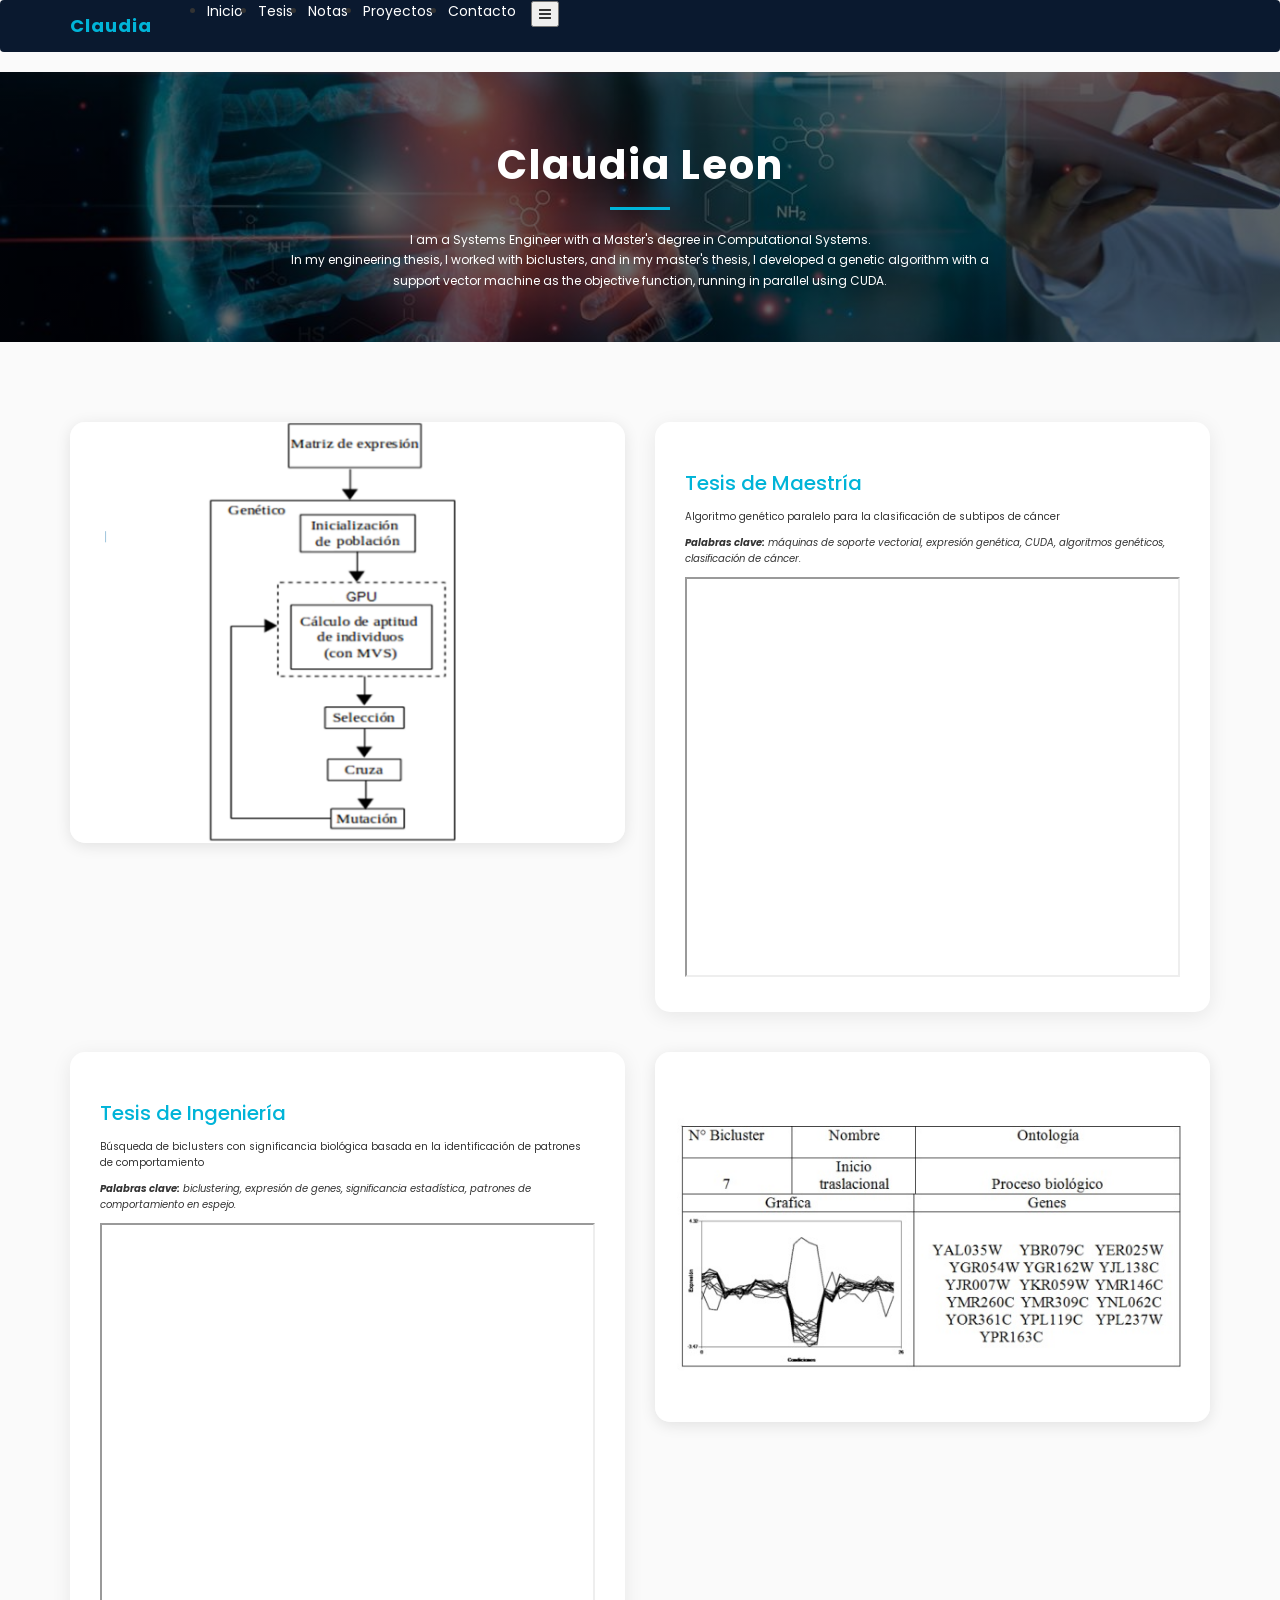
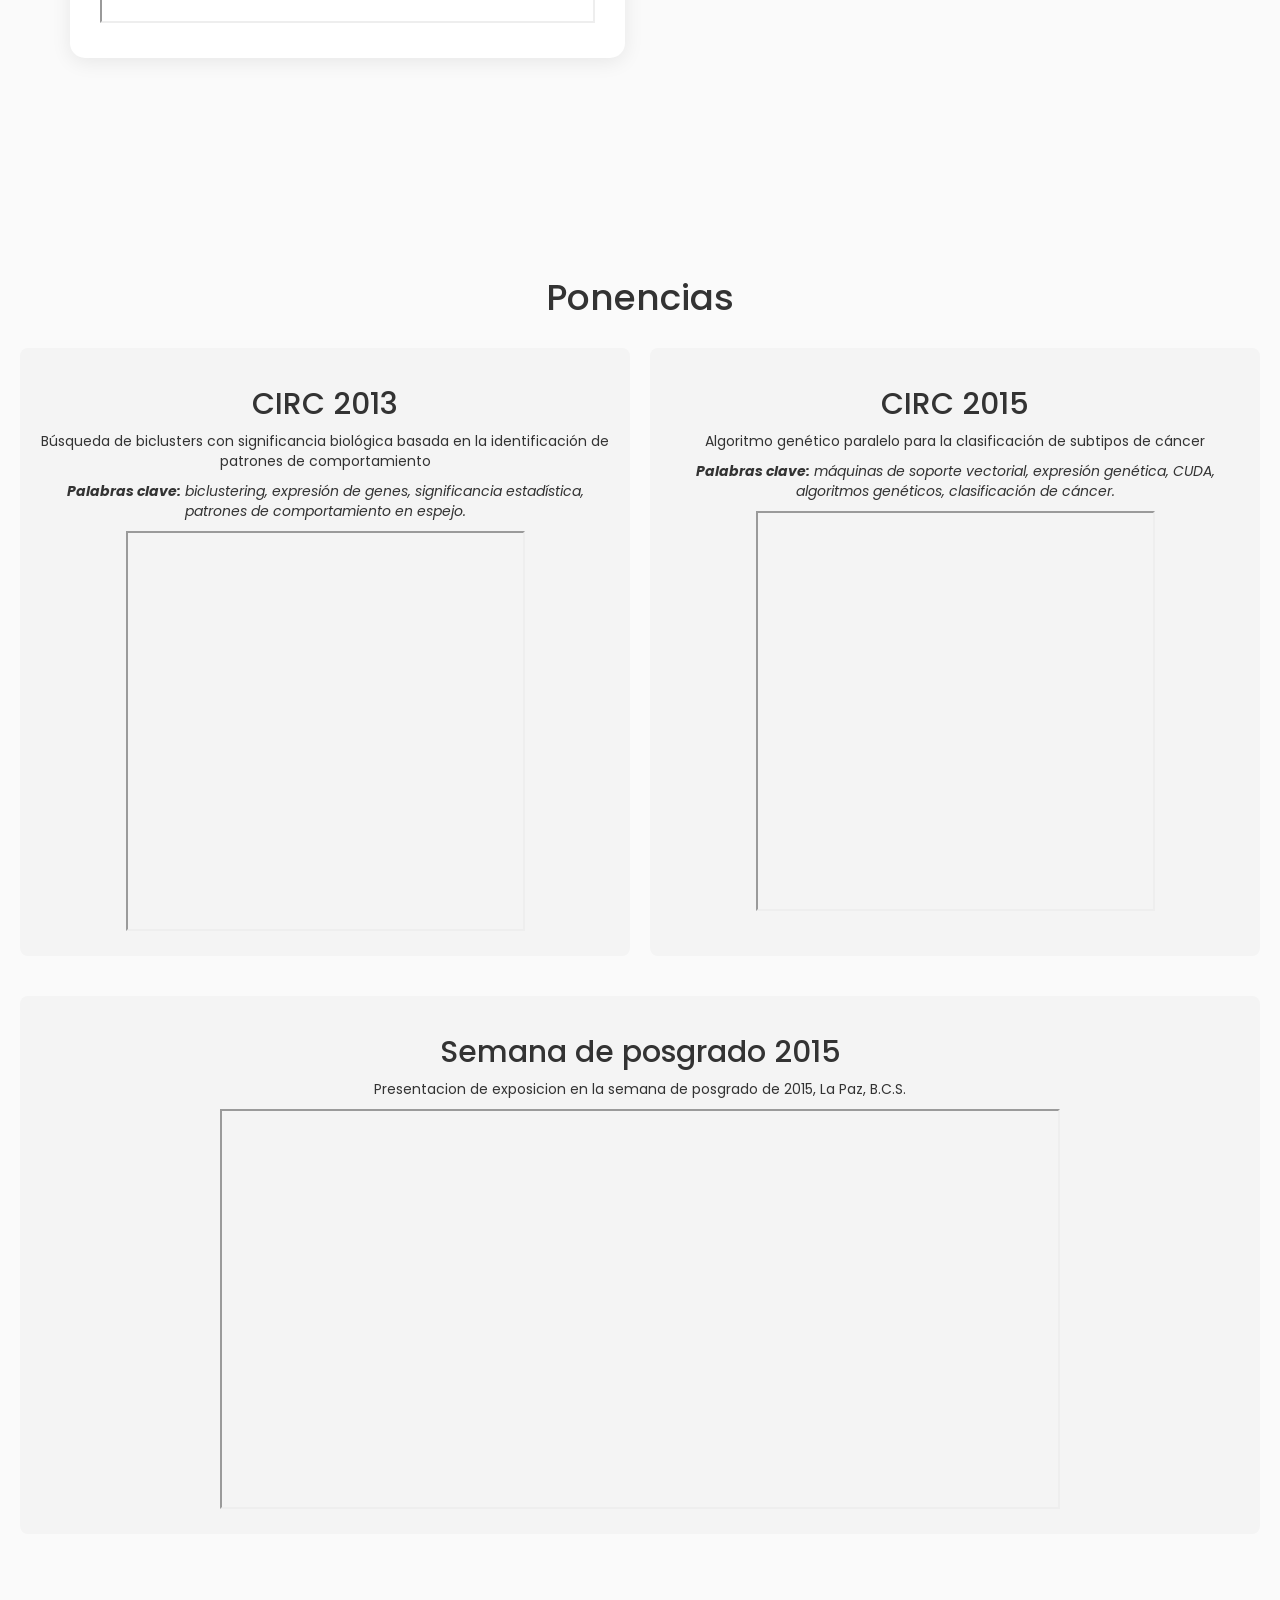
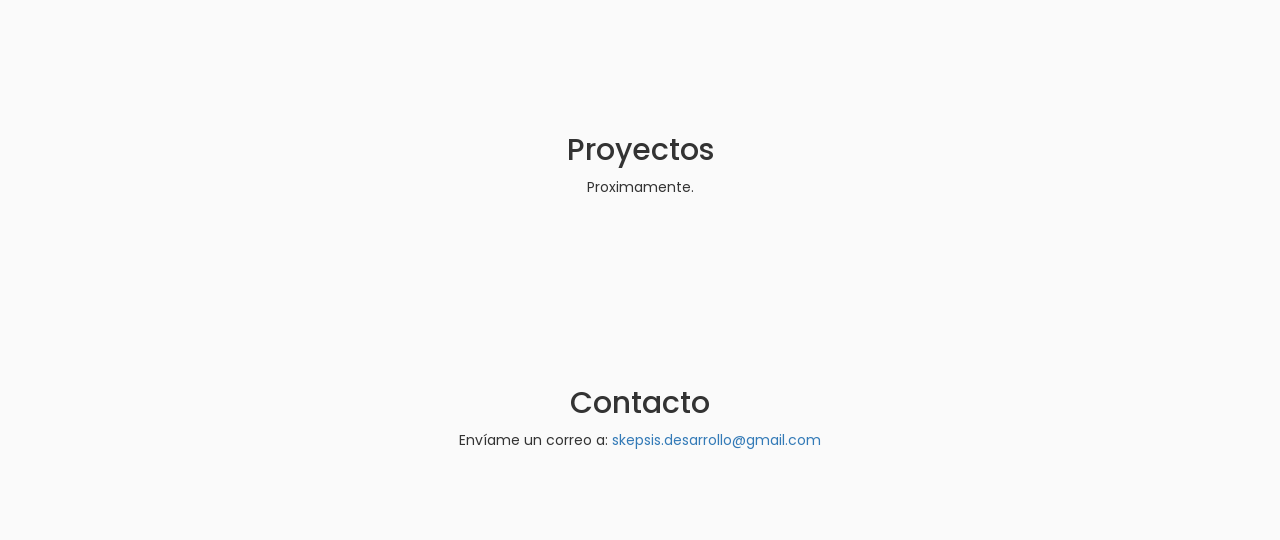
<file: index.html>
<!DOCTYPE html>
<html lang="es">
<head>
    <meta charset="UTF-8">
    <meta name="viewport" content="width=device-width, initial-scale=1.0">

    <title>Claudia Leon</title>

    <!-- Bootstrap CSS -->
    <link rel="stylesheet" type="text/css" href="css/bootstrap.min.css">

    <!-- Fuente moderna -->
    <link href="https://fonts.googleapis.com/css2?family=Poppins:wght@300;400;600;700&display=swap" rel="stylesheet">

    <!-- Iconos -->
    <link rel="stylesheet" type="text/css" href="css/font-awesome.min.css"> 
    <!-- <link rel="stylesheet" href="css/font-awesome.min.css"> -->
    <!-- Animaciones -->
    <link rel="stylesheet" href="https://maxcdn.bootstrapcdn.com/font-awesome/4.3.0/css/font-awesome.min.css">
    <link rel="stylesheet" href="css/animate.css">

    <!-- Estilos personalizados -->
    <style>
        body {
            font-family: 'Poppins', sans-serif;
            color: #333;
            background-color: #fafafa;
            margin: 0;
            padding: 0;
        }

        /* Navbar */
        .navbar {
            background-color: #0a192f;
        }
        .navbar-brand {
            font-weight: 700;
            color: #00b4d8 !important;
            letter-spacing: 1px;
        }
        .navbar-nav .nav-link {
            color: #fff !important;
            margin-right: 15px;
            transition: color 0.3s ease;
        }
        .navbar-nav .nav-link:hover {
            color: #00b4d8 !important;
        }

        /* Header con fondo elegante */
        header {
            height: 30vh;
            background: linear-gradient(rgba(0,0,0,0.6), rgba(0,0,0,0.6)),
                        url('./images/bg.jpg') no-repeat center center/cover;
            display: flex;
            align-items: center;
            justify-content: center;
            text-align: center;
            color: #fff;
        }

        .header-text h1 {
            font-size: 4rem;
            font-weight: 700;
            margin-bottom: 20px;
            letter-spacing: 2px;
            animation: fadeInDown 1.2s ease;
        }

        .header-text p {
            font-size: 1.2rem;
            max-width: 700px;
            margin: auto;
            line-height: 1.7;
            animation: fadeInUp 1.5s ease;
        }

        .vertical-line {
            width: 60px;
            height: 3px;
            background: #00b4d8;
            margin: 20px auto;
        }

        /*ponencias*/
        .ponencias-container {
            display: flex; /* Activa el diseño de columnas */
            justify-content: space-between; /* Espacio entre columnas */
            gap: 20px; /* Espacio entre las cajas */
            padding: 20px;
        }

        .ponencias-box {
            flex: 1; /* Hace que ambas cajas ocupen el mismo ancho */
            background-color: #f4f4f4;
            padding: 20px;
            text-align: center;
            border-radius: 8px;
        }





        /* Sección features */
        .feature {
            padding: 80px 0;
        }

        .feature-box {
            background: #fff;
            padding: 30px;
            border-radius: 15px;
            box-shadow: 0 4px 20px rgba(0,0,0,0.08);
            margin-bottom: 40px;
            transition: transform 0.3s ease;
        }

        .feature-box:hover {
            transform: translateY(-5px);
        }

        .feature-box h1 {
            font-size: 2rem;
            margin-bottom: 15px;
            color: #00b4d8;
        }

        .feature-box p {
            font-size: 1rem;
            line-height: 1.6;
        }

        .feature img {
            width: 100%;
            border-radius: 15px;
            box-shadow: 0 3px 15px rgba(0,0,0,0.1);
            margin-bottom: 20px;
        }

        /* Animaciones */
        @keyframes fadeInDown {
            from { opacity: 0; transform: translateY(-30px); }
            to { opacity: 1; transform: translateY(0); }
        }

        @keyframes fadeInUp {
            from { opacity: 0; transform: translateY(30px); }
            to { opacity: 1; transform: translateY(0); }
        }
    </style>
</head>
<body>

    <!-- Navbar -->
    <nav class="navbar navbar-expand-lg navbar-dark fixed-top">
        <div class="container">
            <a class="navbar-brand" href="#home">Claudia</a>           
            <div class="collapse navbar-collapse" id="navbarNav">
                     <button class="navbar-toggler" type="button" data-bs-toggle="collapse" data-bs-target="#navbarNav" 
                        aria-controls="navbarNav" aria-expanded="false" aria-label="Toggle navigation">
                        <!-- <span class="fa fa-bars"></span> --> <i class="fa fa-bars"></i>
                    </button>
                <ul class="navbar-nav ms-auto">                
                    <li class="nav-item"><a class="nav-link" href="#home">Inicio</a></li>
                    <li class="nav-item"><a class="nav-link" href="#tesis">Tesis</a></li>
                    <li class="nav-item"><a class="nav-link" href="notas.html">Notas</a></li>
                    <li class="nav-item"><a class="nav-link" href="#proyectos">Proyectos</a></li>
                    <li class="nav-item"><a class="nav-link" href="#contacto">Contacto</a></li>
                </ul>
            </div>
        </div>
    </nav>

    <!-- Header -->
    <header id="home">
        <div class="header-text">
            <h1>Claudia Leon</h1>
            <div class="vertical-line"></div>
            <p>
                I am a Systems Engineer with a Master's degree in Computational Systems. 
                <br />
                In my engineering thesis, I worked with biclusters, and in my master's thesis, I developed a genetic algorithm with a support vector machine as the objective function, running in parallel using CUDA.
            </p>
        </div>
    </header>

    <!-- Tesis -->
    <section class="feature" id="tesis">
        <div class="container">

            <div class="row align-items-center mt-5">
                <div class="col-md-6 col-sm-12">
                    <img src="./images/ag.png" alt="Tesis de Maestría">
                </div>
                <div class="col-md-6 col-sm-12">
                    <div class="feature-box">
                        <h1>Tesis de Maestría</h1>
                        <p>Algoritmo genético paralelo para la clasificación
                           de subtipos de cáncer</p>
                        <p style="font-style: oblique;">
                            <b>Palabras clave:</b> máquinas de soporte vectorial, expresión
                            genética, CUDA, algoritmos genéticos, clasificación de cáncer.
                        </p>
                        <iframe src="files/tesis_maestria.pdf" width="100%" height="400px">
                            <p>Tu navegador no soporta iframes. 
                            <a href="files/tesis_maestria.pdf">Descarga el PDF</a>
                            </p>
                        </iframe>
                    </div>
                </div>
            </div>

            <div class="row align-items-center">
                <div class="col-md-6 col-sm-12">
                    <div class="feature-box">
                        <h1>Tesis de Ingeniería</h1>
                        <p>Búsqueda de biclusters con significancia biológica
                           basada en la identificación de patrones de comportamiento</p>
                        <p style="font-style: oblique;">
                            <b>Palabras clave:</b> biclustering, expresión de genes, significancia estadística, patrones
                            de comportamiento en espejo.
                        </p>
                          <iframe src="files/tesis_ingenieria.pdf" width="100%" height="400px">
                            <p>Tu navegador no soporta iframes. 
                            <a href="files/tesis_ingenieria.pdf">Descarga el PDF</a>
                            </p>
                        </iframe>
                    </div>
                </div>
                <div class="col-md-6 col-sm-12">
                    <img src="./images/1.png" alt="Tesis de Ingeniería">
                </div>
            </div>           
        </div>
    </section>

    <!-- Ponencias-->
    <section class="feature" id="Ponencias">
        <!-- <div class="feature"> -->
            <h1 class="text-center mb-5">Ponencias</h1>
            <div class="ponencias-container">                
                <div class="ponencias-box">
                    <h2>CIRC 2013</h2>
                    <p>Búsqueda de biclusters con significancia biológica basada en la identificación de patrones de comportamiento</p>
                    <p style="font-style: oblique;">
                        <b>Palabras clave:</b> biclustering, expresión de genes, significancia estadística, patrones de comportamiento en espejo. 
                    </p>
                    <iframe src="files/2013_circ.pdf" width="70%" height="400px">
                        <p>Tu navegador no soporta iframes. 
                        <a href="files/2013_circ.pdf">Descarga el PDF</a>
                        </p>
                    </iframe>
                </div>
                <div class="ponencias-box">
                    <h2>CIRC 2015</h2>
                    <p>Algoritmo genético paralelo para la clasificación de subtipos de cáncer</p>
                    <p style="font-style: oblique;">
                        <b>Palabras clave:</b> máquinas de soporte vectorial, expresión
                        genética, CUDA, algoritmos genéticos, clasificación de cáncer.
                    </p>
                    <iframe src="files/2015_circ.pdf" width="70%" height="400px">
                        <p>Tu navegador no soporta iframes. 
                        <a href="files/2015_circ.pdf">Descarga el PDF</a>
                        </p>
                    </iframe>
                </div>
            </div>
            <div class="ponencias-container">
                 <div class="ponencias-box">
                    <h2>Semana de posgrado 2015</h2>
                    <p>Presentacion de exposicion en la semana de posgrado de 2015, La Paz, B.C.S.</p>
                    <!-- <p style="font-style: oblique;">
                        <b>Palabras clave:</b> máquinas de soporte vectorial, expresión
                        genética, CUDA, algoritmos genéticos, clasificación de cáncer.
                    </p> -->
                    <iframe src="files/semana_posgrado_2015.pdf" width="70%" height="400px">
                        <p>Tu navegador no soporta iframes. 
                        <a href="files/semana_posgrado_2015.pdf">Descarga el PDF</a>
                        </p>
                    </iframe>
                </div>
            </div>
        <!-- </div> -->
            <!-- <iframe width="560" height="315" src="https://www.youtube-nocookie.com/embed/pkCkVot7g2A?si=PhFNqy2ncQKwXmYL" 
                title="YouTube video player" frameborder="0" 
                allow="accelerometer; autoplay; clipboard-write; encrypted-media; gyroscope; picture-in-picture; web-share" 
                referrerpolicy="strict-origin-when-cross-origin" allowfullscreen>
            </iframe>            

            <iframe width="0" height="0" src="https://www.youtube.com/embed/pkCkVot7g2A?si=PhFNqy2ncQKwXmYL?controls=1" frameborder="0" allow="autoplay; encrypted-media" allowfullscreen></iframe>
            <--https://www.youtube.com/embed/ID_DEL_VIDEO->
            </div> -->
    </section>

    <!-- Proyectos -->
    <section class="feature" id="proyectos">
        <div class="container">
            <h2 class="text-center mb-5">Proyectos</h2>
            <p class="text-center">Proximamente.</p>
        </div>
    </section>

    <!-- Contacto -->
    <section class="feature" id="contacto">
        <div class="container text-center">
            <h2>Contacto</h2>
            <p>Envíame un correo a: <a href="mailto:skepsis.desarrollo@gmail.com">skepsis.desarrollo@gmail.com</a></p>
        </div>
    </section>

    <!-- JS -->
    <script src="js/jquery-main.js"></script>
    <script src="js/bootstrap.min.js"></script>
    <script src="js/wow.min.js"></script>
    <script src="js/custom.js"></script>
</body>
</html>
</file>
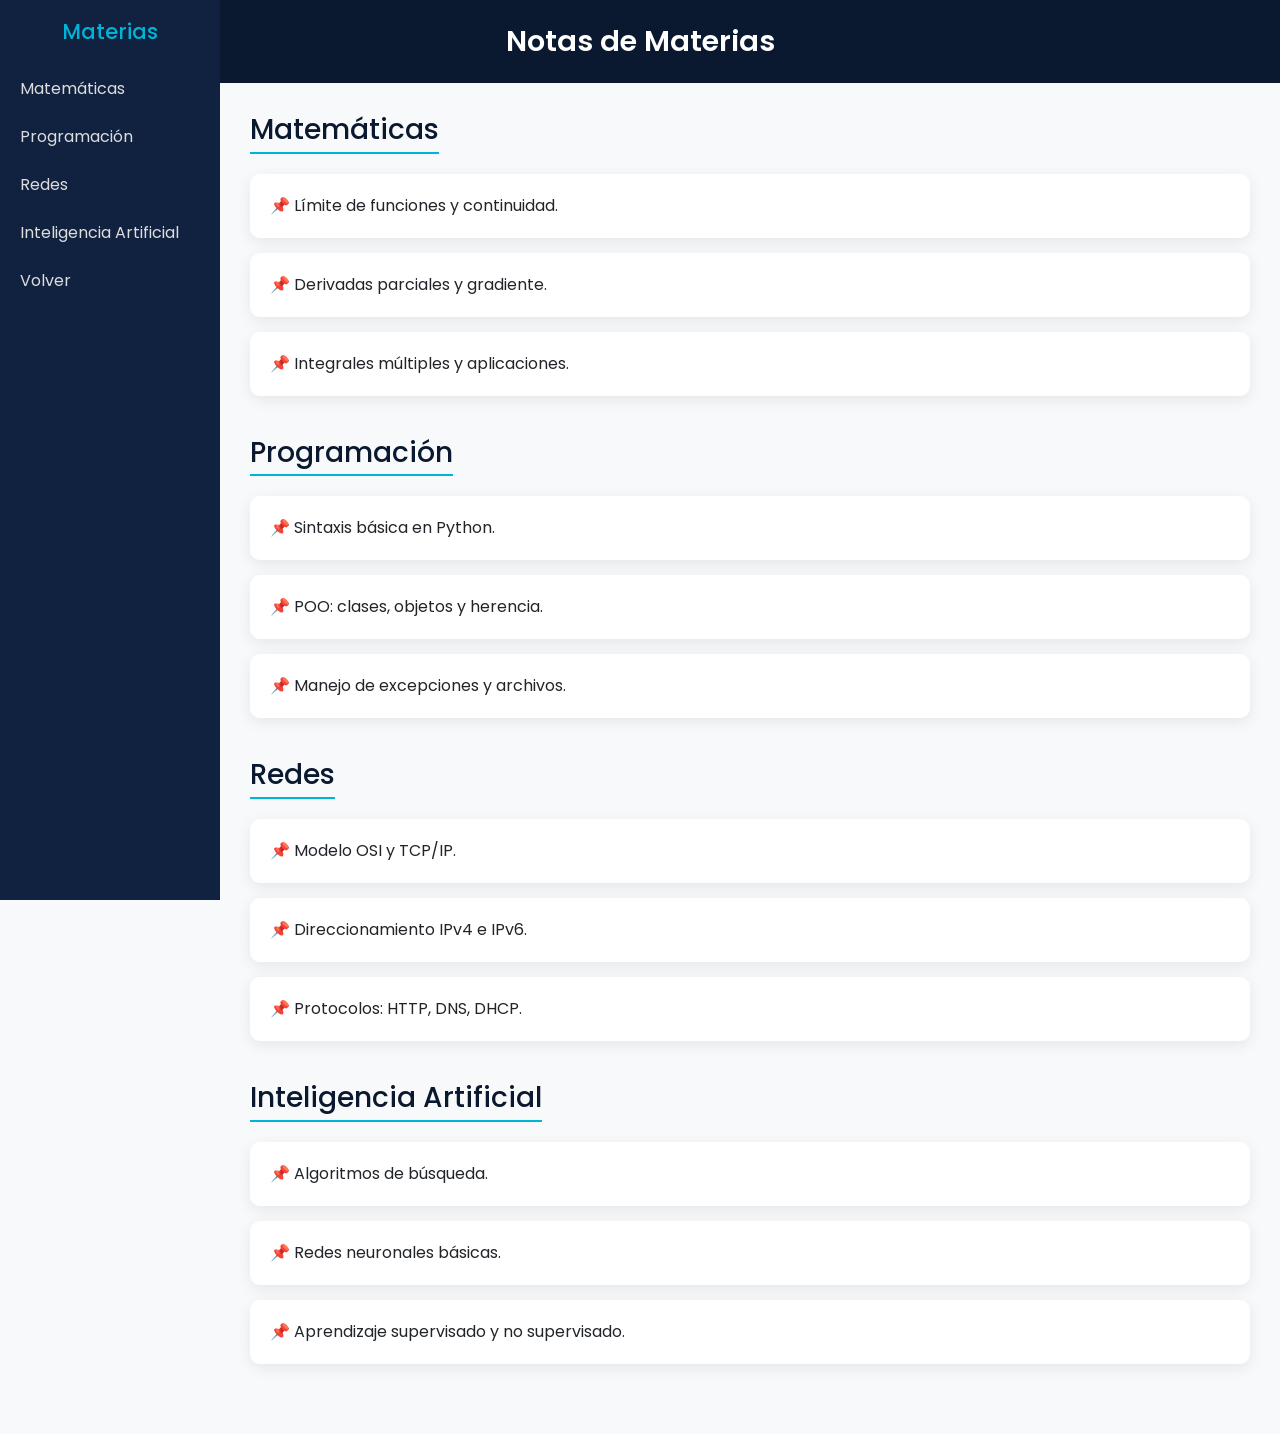
<file: notas.html>
<!DOCTYPE html>
<html lang="es">
<head>
  <meta charset="UTF-8">
  <meta name="viewport" content="width=device-width, initial-scale=1.0">
  <title>Notas de Materias</title>

  <!-- Bootstrap CSS -->
  <link href="https://cdn.jsdelivr.net/npm/bootstrap@5.3.3/dist/css/bootstrap.min.css" rel="stylesheet">

  <!-- Fuente moderna -->
  <link href="https://fonts.googleapis.com/css2?family=Poppins:wght@300;400;600;700&display=swap" rel="stylesheet">

  <style>
    body {
      font-family: 'Poppins', sans-serif;
      background: #f8f9fa;
      margin: 0;
    }

    /* Encabezado */
    header {
      background: #0a192f;
      color: #fff;
      padding: 20px;
      text-align: center;
      font-size: 1.8rem;
      font-weight: 600;
    }

    /* Layout */
    .wrapper {
      display: flex;
    }

    /* Sidebar */
    .sidebar {
      width: 220px;
      background: #112240;
      min-height: 100vh;
      padding: 20px 0;
      position: fixed;
      top: 0;
      left: 0;
      overflow-y: auto;
    }

    .sidebar h2 {
      color: #00b4d8;
      text-align: center;
      margin-bottom: 20px;
      font-size: 1.3rem;
    }

    .sidebar a {
      display: block;
      padding: 12px 20px;
      color: #ddd;
      text-decoration: none;
      transition: background 0.3s ease, color 0.3s ease;
    }

    .sidebar a:hover {
      background: #00b4d8;
      color: #fff;
    }

    /* Contenido */
    .content {
      margin-left: 220px;
      padding: 30px;
      width: 100%;
    }

    .materia {
      margin-bottom: 40px;
    }

    .materia h3 {
      color: #0a192f;
      margin-bottom: 20px;
      border-bottom: 2px solid #00b4d8;
      display: inline-block;
      padding-bottom: 5px;
    }

    .nota-card {
      background: #fff;
      border-radius: 10px;
      box-shadow: 0 4px 15px rgba(0,0,0,0.08);
      padding: 20px;
      margin-bottom: 15px;
      transition: transform 0.2s ease;
    }

    .nota-card:hover {
      transform: translateY(-3px);
    }

    /* Responsive */
    @media(max-width: 768px) {
      .sidebar {
        position: relative;
        width: 100%;
        min-height: auto;
      }
      .content {
        margin-left: 0;
      }
    }
  </style>
</head>
<body>

  <!-- Encabezado -->
  <header>Notas de Materias</header>

  <div class="wrapper">
    <!-- Sidebar -->
    <nav class="sidebar">
      <h2>Materias</h2>
      <a href="#matematicas">Matemáticas</a>
      <a href="#programacion">Programación</a>
      <a href="#redes">Redes</a>
      <a href="#ia">Inteligencia Artificial</a>
      <a href="index.html">Volver</a>
    </nav>

    <!-- Contenido -->
    <main class="content">
      <section id="matematicas" class="materia">
        <h3>Matemáticas</h3>
        <div class="nota-card">📌 Límite de funciones y continuidad.</div>
        <div class="nota-card">📌 Derivadas parciales y gradiente.</div>
        <div class="nota-card">📌 Integrales múltiples y aplicaciones.</div>
      </section>

      <section id="programacion" class="materia">
        <h3>Programación</h3>
        <div class="nota-card">📌 Sintaxis básica en Python.</div>
        <div class="nota-card">📌 POO: clases, objetos y herencia.</div>
        <div class="nota-card">📌 Manejo de excepciones y archivos.</div>
      </section>

      <section id="redes" class="materia">
        <h3>Redes</h3>
        <div class="nota-card">📌 Modelo OSI y TCP/IP.</div>
        <div class="nota-card">📌 Direccionamiento IPv4 e IPv6.</div>
        <div class="nota-card">📌 Protocolos: HTTP, DNS, DHCP.</div>
      </section>

      <section id="ia" class="materia">
        <h3>Inteligencia Artificial</h3>
        <div class="nota-card">📌 Algoritmos de búsqueda.</div>
        <div class="nota-card">📌 Redes neuronales básicas.</div>
        <div class="nota-card">📌 Aprendizaje supervisado y no supervisado.</div>
      </section>
    </main>
  </div>

  <!-- Bootstrap JS -->
  <script src="https://cdn.jsdelivr.net/npm/bootstrap@5.3.3/dist/js/bootstrap.bundle.min.js"></script>
</body>
</html>
</file>
